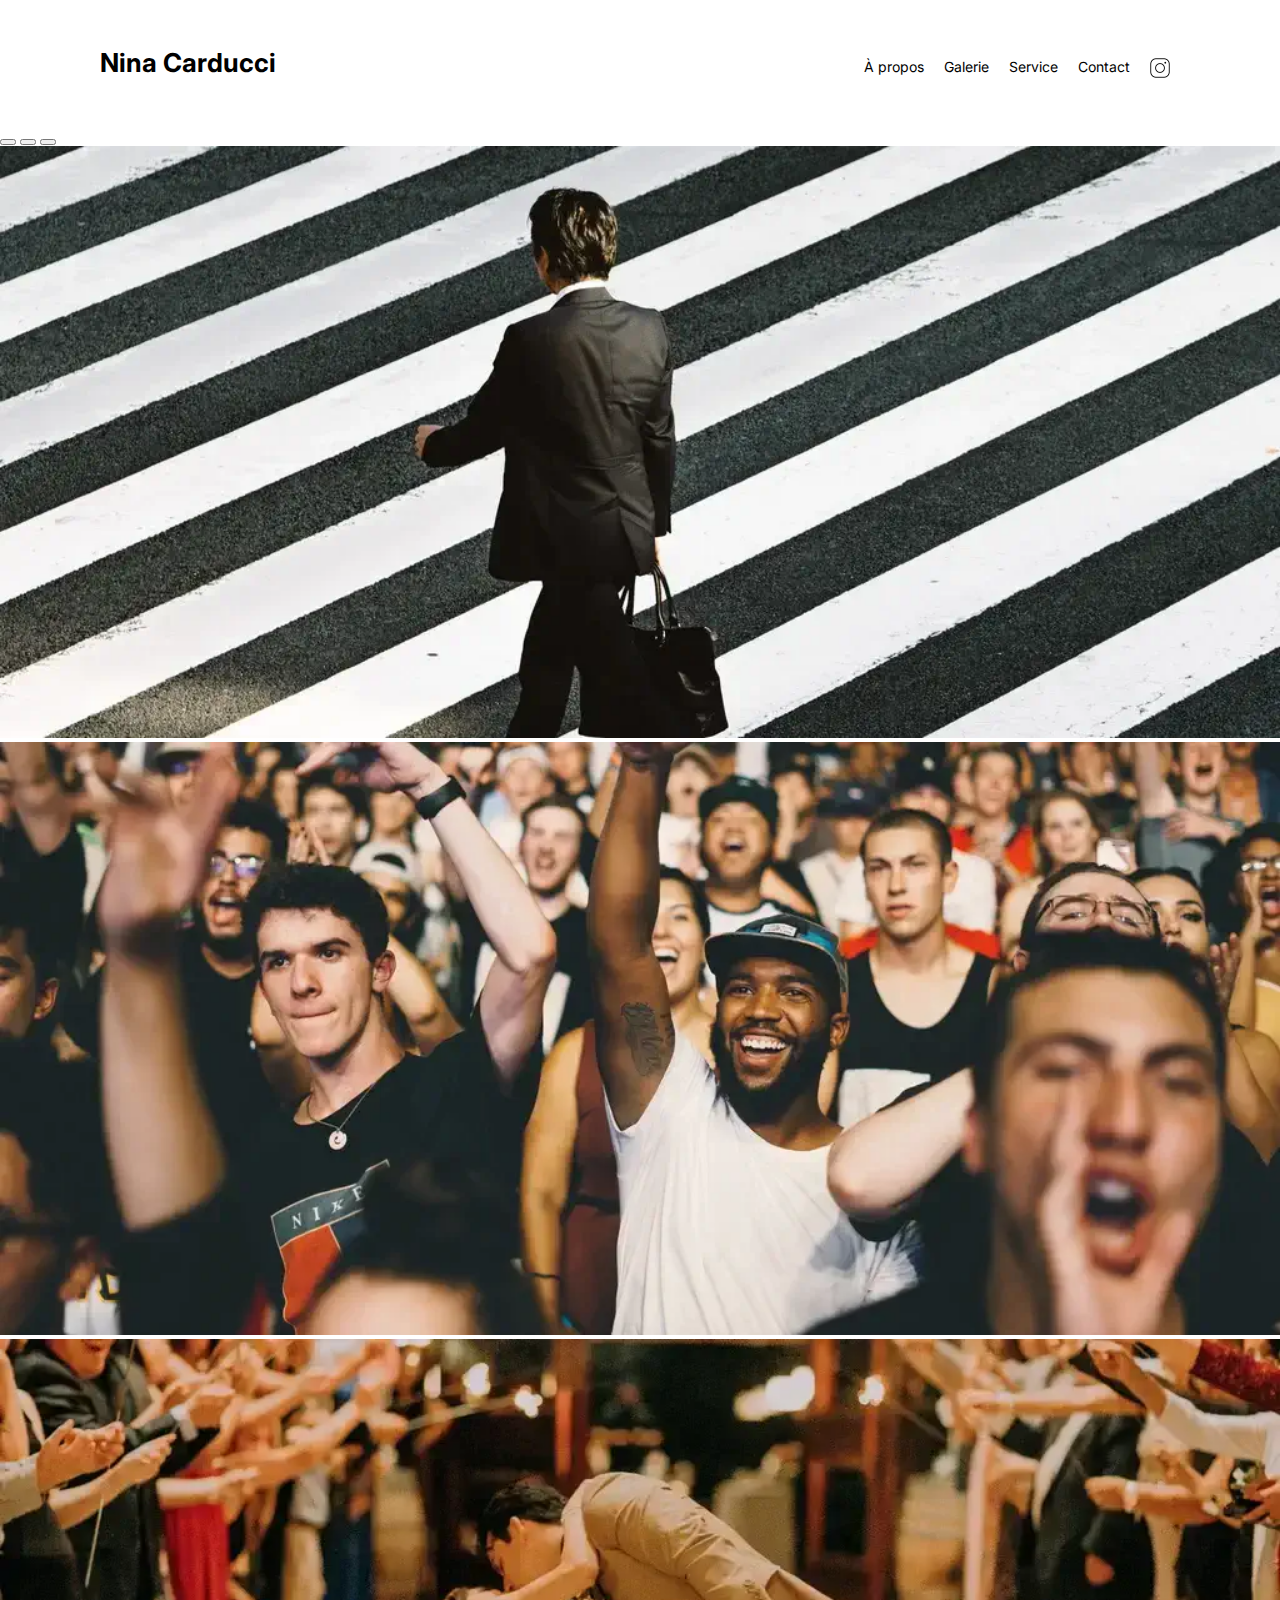
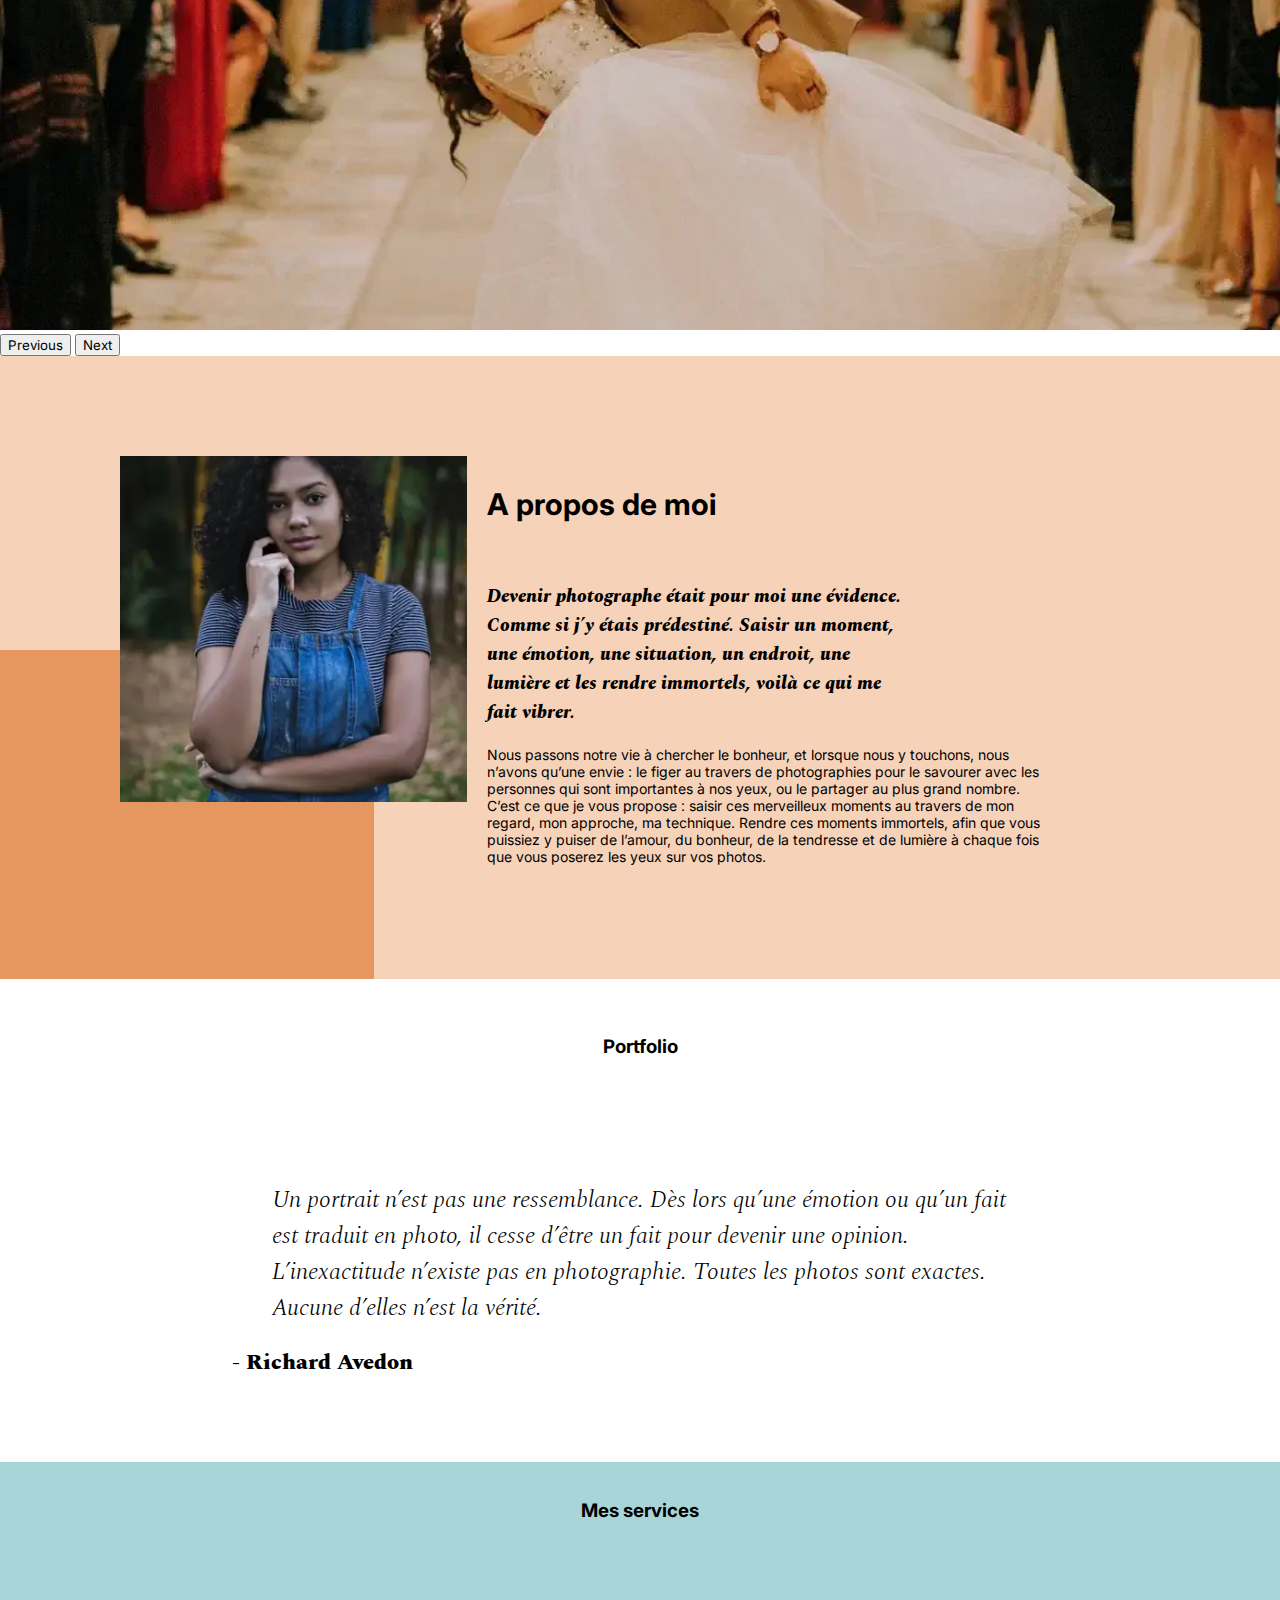
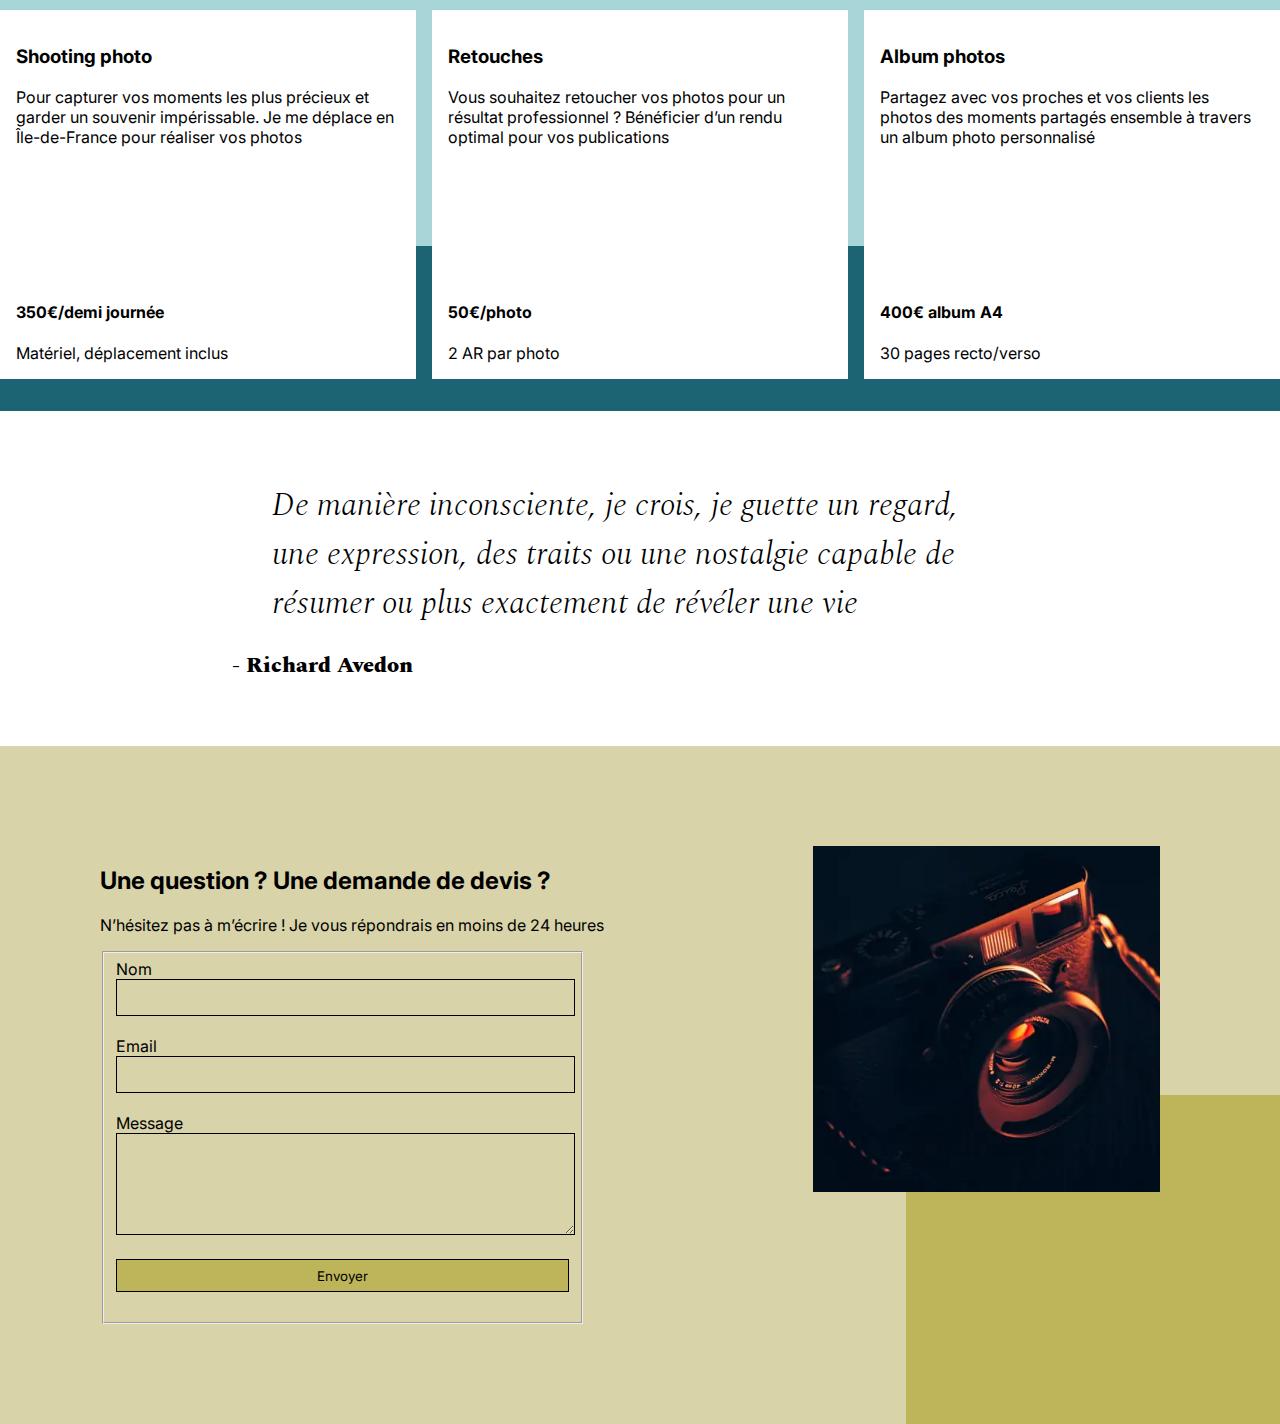
<file: index.html>
<!DOCTYPE html>
<html lang="fr"> <!--Add-->
<head>
 
	<meta charset="UTF-8">	
	<meta name="viewport" content="width=device-width, initial-scale=1.0">	
	
	<!--meta description unique et de haute qualité rend votre page plus pertinente et peut augmenter le trafic de recherche-->
	<!-- SEO optimisation-->
    <meta name="robots" content="index">
    <title>Portfolio de Nina Carducci - Photographe professionnel à Bordeaux</title><!--Add-->
    <meta name="description" content="
	portfolio de Nina Carducci d'une photographe professionnel à Bordeaux,
	expert dans la captation d'événements.
	Services comprenant la retouche de photos,
	création Album photos et Shooting photo.
	Je me déplace en Île-de-France pour réaliser vos photos.
	">
		
	<!-- Open Graph Facebook -->
	<meta property="og:site_name"        content="Portfolio de Nina Carducci">
	<meta property="og:type"             content="website">
	<meta property="og:url"              content="https://locbernard35.github.io/NinaCarducci/index.html">
	<meta property="og:title"            content="Portfolio de Nina Carducci - Photographe professionnel à Bordeaux">
	<meta property="og:description"      content="
    portfolio de Nina Carducci d'une photographe professionnel à Bordeaux,
	expert dans la captation d'événements.
	Services comprenant la retouche de photos,
	création Album photos et Shooting photo.
	Je me déplace en Île-de-France pour réaliser vos photos
	">
	<meta property="og:image:secure_url" content="https://locbernard35.github.io/NinaCarducci/index.html">
    	
    <!-- Twitter Cards -->
	<meta name="twitter:card"        content="summary_large_image" >
	<meta name="twitter:site"        content="@monCompteTwitter" >
	<meta name="twitter:title"       content="Portfolio de Nina Carducci - Photographe professionnel à Bordeaux" >
	<meta name="twitter:description" content="
	portfolio de Nina Carducci d'une photographe professionnel à Bordeaux,
	expert dans la captation d'événements.
	Services comprenant la retouche de photos,
	création Album photos et Shooting photo.
	Je me déplace en Île-de-France pour réaliser vos photos.
	" >
	<meta name="twitter:image"       content="https://locbernard35.github.io/NinaCarducci/assets/images/Nina_Carducci.webp" >
	<meta name="twitter:url"         content="https://locbernard35.github.io/NinaCarducci/index.html">
		
	<!-- Google Fonts -->
    <link rel="preload"    href="https://fonts.googleapis.com/css2?family=Inter&family=Spectral:ital,wght@0,400;1,300;1,400;1,800&display=swap" as="style">
    <link rel="stylesheet" href="https://fonts.googleapis.com/css2?family=Inter&family=Spectral:ital,wght@0,400;1,300;1,400;1,800&display=swap">
    <link rel="preconnect" href="https://fonts.googleapis.com">
    <link rel="preconnect" href="https://fonts.gstatic.com" crossorigin>
		
	<!-- CDN Bootstrap CSS    -->
    <link    rel="stylesheet" href="https://cdn.jsdelivr.net/npm/bootstrap@5.3.2/dist/css/bootstrap.min.css"  integrity="sha384-T3c6CoIi6uLrA9TneNEoa7RxnatzjcDSCmG1MXxSR1GAsXEV/Dwwykc2MPK8M2HN" crossorigin="anonymous">   
    <script  defer src="https://cdn.jsdelivr.net/npm/bootstrap@5.3.2/dist/js/bootstrap.bundle.min.js" integrity="sha384-C6RzsynM9kWDrMNeT87bh95OGNyZPhcTNXj1NW7RuBCsyN/o0jlpcV8Qyq46cDfL" crossorigin="anonymous"></script>
 
	
    <!--  Js non bloque page -->
	<script  defer src="https://code.jquery.com/jquery-3.4.1.min.js" integrity="sha256-CSXorXvZcTkaix6Yvo6HppcZGetbYMGWSFlBw8HfCJo=" crossorigin="anonymous"></script>
	<script  defer src="./assets/Compress_maugallery.js"></script>
	<script  defer src="./assets/Compress_scripts.js"></script>
	
	
	<!--  CSS (optimisation) -->
	<!--<link   rel="stylesheet" href="./assets/style.css">-->	
	<link   rel="stylesheet" href="./assets/Compress_style.css">


<!-- Balisage JSON-LD généré par l'outil d'aide au balisage de données structurées de Google -->	
<script type="application/ld+json">

{
  "@context": "http://schema.org",
  "@type": "LocalBusiness",
  "name": "Nina Carducci",
  "telephone": "05 56 67 78 89",
  "image": "./assets/images/Nina_Carducci.webp",
  "priceRange": "50€ à 400€",
  "address": {
    "@type": "PostalAddress",
    "streetAddress": "68 avenue Alsace-Lorraine",
    "addressLocality": "Bordeaux",
    "addressRegion": "Nouvelle-Aquitaine",
    "addressCountry": "France",
    "postalCode": "33200"
  },
  "openingHoursSpecification": {
			"@type": "OpeningHoursSpecification",
			"dayOfWeek": [
				"lundi",
				"mardi",
				"mercredi",
				"jeudi",
				"vendredi"
			],
			"opens": "10:00",
			"closes":"19:00"
		}   
  
}
</script>
	
<!--Document checking completed. No errors or warnings to show 02.03.2024-->
</head>
<body>

	<header>
		<div class="top-header">
			<h1 class="name">Nina Carducci</h1>	
			<nav class="nav">   
				<ul>
					<li><a href="#about">À propos</a></li>
					<li><a href="#gallery">Galerie</a></li>
					<li><a href="#services">Service</a></li>
					<li><a href="#contact">Contact</a></li>
					<li><a class="social-link" href="https://www.instagram.com/ninacarducci.photo/?hl=fr" target="_blank"><img src="assets/images/instagram.webp" alt="Logo lien vers Instagram"></a></li>
				</ul>
			</nav>	
		</div>
	</header>
	
	<main>
    <!--Slider-->
	<div id="header" class="">
		<div id="carouselExampleIndicators" class="carousel slide" data-bs-ride="carousel">
		
			<div class="carousel-indicators">
				<button type="button" data-bs-target="#carouselExampleIndicators" data-bs-slide-to="0" class="active" aria-current="true" aria-label="Slide 1"></button>
				<button type="button" data-bs-target="#carouselExampleIndicators" data-bs-slide-to="1" aria-label="Slide 2"></button>
				<button type="button" data-bs-target="#carouselExampleIndicators" data-bs-slide-to="2" aria-label="Slide 3"></button>
			</div>			
			<div class="carousel-inner">
				<div class="carousel-item active">							
					<picture>
					    <source media="(min-width:1920px)" srcset="./assets/images/slider/1_1920.webp">
					    <source media="(min-width:1440px)" srcset="./assets/images/slider/1_1440.webp">
					    <source media="(min-width:1024px)" srcset="./assets/images/slider/1_1024.webp">
					    <source media="(min-width:768px)"  srcset="./assets/images/slider/1_768.webp">
                        <source media="(min-width:376px)"  srcset="./assets/images/slider/1_375.webp">
                        <source media="(max-width:375px)"  srcset="./assets/images/slider/1_375.webp"><!--Mobil (Active)-->							
                        <img src="./assets/images/slider/1_375.webp" alt="Photographie d'une personne traversant sur un passage pour piétons" style="width:100% ; object-fit:cover ;" class="d-block w-100">
                   </picture> 							
				</div>
				<div class="carousel-item">
						<picture>
					    <source media="(min-width:1920px)" srcset="./assets/images/slider/2_1920.webp">
					    <source media="(min-width:1440px)" srcset="./assets/images/slider/2_1440.webp">
					    <source media="(min-width:1024px)" srcset="./assets/images/slider/2_1024.webp">
					    <source media="(min-width:768px)"  srcset="./assets/images/slider/2_768.webp">
                        <source media="(min-width:376px)"  srcset="./assets/images/slider/2_375.webp">
                        <source media="(max-width:375px)"  srcset="./assets/images/slider/2_375.webp">						
                        <img src="./assets/images/slider/2_375.webp" alt="Photographie de jeunes pendant une représentation musicale" style="width:100% ; object-fit:cover ;" class="d-block w-100">
                   </picture> 
					
				</div>
				<div class="carousel-item">
					<picture>
						<source media="(min-width:1920px)" srcset="./assets/images/slider/3_1920.webp">
					    <source media="(min-width:1440px)" srcset="./assets/images/slider/3_1440.webp">
					    <source media="(min-width:1024px)" srcset="./assets/images/slider/3_1024.webp">
					    <source media="(min-width:768px)"  srcset="./assets/images/slider/3_768.webp">
                        <source media="(min-width:376px)"  srcset="./assets/images/slider/3_375.webp">
                        <source media="(max-width:375px)"  srcset="./assets/images/slider/3_375.webp">						
                        <img src="./assets/images/slider/3_375.webp" alt="Photographie de couple en train de danser lors de leur mariage" style="width:100% ; object-fit:cover ;" class="d-block w-100">
                   </picture> 
					
				</div>
			</div>			
			<button class="carousel-control-prev" type="button" data-bs-target="#carouselExampleIndicators" data-bs-slide="prev">
				<span class="carousel-control-prev-icon" aria-hidden="true"></span>
				<span class="visually-hidden">Previous</span>
			</button>
			<button class="carousel-control-next" type="button" data-bs-target="#carouselExampleIndicators" data-bs-slide="next">
				<span class="carousel-control-next-icon" aria-hidden="true"></span>
				<span class="visually-hidden">Next</span>
			</button>
		</div>
	</div>

	<!--Profils-->	
	<div id="about">
		<div class="picture left">					
		<picture>			
			<source media="(min-width:1024px)" srcset="./assets/images/Nina_Carducci_375.webp">				
			<source media="(min-width:700px)"  srcset="./assets/images/Nina_Carducci_375.webp">
			<source media="(min-width:651px)"  srcset="./assets/images/Nina_Carducci_200.webp">				
            <source media="(min-width:376px)"  srcset="./assets/images/Nina_Carducci_200.webp">
            <source media="(max-width:375px)"  srcset="./assets/images/Nina_Carducci_200.webp">						
            <img   src="./assets/images/Nina_Carducci_200.webp" alt="Portrait de Nina Carducci" class="d-block w-100">
        </picture> 
		
		</div>
	<div id="about-me">
		<h2 class="about-me__title">A propos de moi</h2>
		<h3 class="about-me__introduction">Devenir photographe était pour moi une évidence. Comme si j’y étais prédestiné. Saisir un moment, une émotion, une situation, un endroit, une lumière et les rendre immortels, voilà ce qui me fait vibrer.</h3>
		<p>Nous passons notre vie à chercher le bonheur, et lorsque nous y touchons, nous n’avons qu’une envie : le figer au travers de photographies pour le savourer avec les personnes qui sont importantes à nos yeux, ou le partager au plus grand nombre.
			C’est ce que je vous propose : saisir ces merveilleux moments au travers de mon regard, mon approche, ma technique. Rendre ces moments immortels, afin que vous puissiez y puiser de l’amour, du bonheur, de la tendresse et de lumière à chaque fois que vous poserez les yeux sur vos photos.</p>
	</div>
	</div>


	<!--Portfolio-->
	<div id="gallery">
		<h3 class="title">Portfolio</h3>
		<div class="container py-3">
		<div class="gallery" style="display: none"><!--575px-->
			<img data-gallery-tag="Concert"         class="gallery-item" src="./assets/images/gallery/concerts/Concert_Aaron_Paul.webp"             alt="Photographie de concert en temps réel"><!--Add ,delet => (/)=>alls -->
			<img data-gallery-tag="Entreprises"     class="gallery-item" src="./assets/images/gallery/entreprise/Ali_Morshedlou.webp"               alt="Portrait de Ali Morshedlou" >
			<img data-gallery-tag="Entreprises"     class="gallery-item" src="./assets/images/gallery/entreprise/Jason_Goodman.webp"                alt="Photographie deux personnes qui sourit">
			<img data-gallery-tag="Mariages"        class="gallery-item" src="./assets/images/gallery/mariage/Mariage_Hannah_Busing.webp"           alt="Photographie les mains pendant le mariage">
			<img data-gallery-tag="Portrait"        class="gallery-item" src="./assets/images/gallery/portraits/Portrait_Ade_Tunji.webp"            alt="Portrait de Ade Tunji">
			<img data-gallery-tag="Mariages"        class="gallery-item" src="./assets/images/gallery/mariage/Mariage_jakob_owens.webp"             alt="Photographie des mariés" >
			<img data-gallery-tag="Portrait"        class="gallery-item" src="./assets/images/gallery/portraits/Portrait_Nino_Van_Prattenburg.webp" alt="Portrait de Nino Van Prattenburg">
			<img data-gallery-tag="Concert"         class="gallery-item" src="./assets/images/gallery/concerts/Concert_Austin_Neill.webp"           alt="Photographie du spectacle avec le chanteur">
			<img data-gallery-tag="Entreprises"     class="gallery-item" src="./assets/images/gallery/entreprise/Mateus_Campos.webp"                alt="Photographie une personne qui sourit">
		</div>
		</div>	
		<div class="quote">
			<figure>
				<blockquote>
					<h2 class="quote__text">Un portrait n’est pas une ressemblance. Dès lors qu’une émotion ou qu’un fait est traduit en photo, il cesse d’être un fait pour devenir une opinion. L’inexactitude n’existe pas en photographie. Toutes les photos sont exactes. Aucune d’elles n’est la vérité.</h2>
				</blockquote>
			<figcaption class="quote__author">- Richard Avedon</figcaption>
			</figure>
		</div>	
	</div>


	<div id="services">
		<h3 class="title">Mes services</h3>
		<div class="container">
			<div class="service">
				<div class="service__description">
					<h3>Shooting photo</h3>
					<p>Pour capturer vos moments les plus précieux et garder un souvenir impérissable. Je me déplace en Île-de-France pour réaliser vos photos</p>
				</div>
				<div class="service__price">
					<h4>350€/demi journée</h4>
					<span>Matériel, déplacement inclus</span>
				</div>
			</div>
			<div class="service">
				<div class="service__description">
					<h3>Retouches</h3>
					<p>Vous souhaitez retoucher vos photos pour un résultat professionnel ? Bénéficier d’un rendu optimal pour vos publications</p>
				</div>
				<div class="service__price">
					<h4>50€/photo</h4>
					<span>2 AR par photo</span>
				</div>
			</div>
			<div class="service">
				<div class="service__description">
					<h3>Album photos</h3>
					<p>Partagez avec vos proches et vos clients les photos des moments partagés ensemble à travers un album photo personnalisé</p>
				</div>
				<div class="service__price">
					<h4>400€ album A4</h4>
					<span>30 pages recto/verso</span>
				</div>
			</div>
		</div>
	</div>
	<div class="quote">
		<figure>
			<blockquote>
				<h1 class="quote__text">De manière inconsciente, je crois, je guette un regard, une expression, des traits ou une nostalgie capable de résumer ou plus exactement de révéler une vie</h1>
			</blockquote>
		<figcaption class="quote__author">- Richard Avedon</figcaption>
		</figure>
	</div>
	</main>
	<footer>
		<div id="contact">
			<div class="container">
				<div class="form-container">
					<h2>Une question ? Une demande de devis ?</h2>
					<p> N’hésitez pas à m’écrire ! Je vous répondrais en moins de 24 heures</p>
					<form action="http://localhost/" method="post">			
						<fieldset>				
							<!--<legend></legend>-->			   
							<label for="nom">Nom</label><!--add (for) lie id pour accessibilité nas-->
							<input type="text" name="nom" id="nom">
				
							<label for="email">Email</label><!--add (for)-->
							<input type="email" name="email" id="email">
				
							<label for="message">Message</label><!--add (for)-->
							<textarea name="message" id="message" cols="30" rows="10"></textarea>
				
							<input type="submit" value="Envoyer">				
						</fieldset>			
					</form>
				</div>
				<div class="picture right">
					<img src="./assets/images/camera.webp" alt="Photographie appareil  photo">
				</div>
			</div>
		</div>
	</footer>

</body>
</html>
</file>
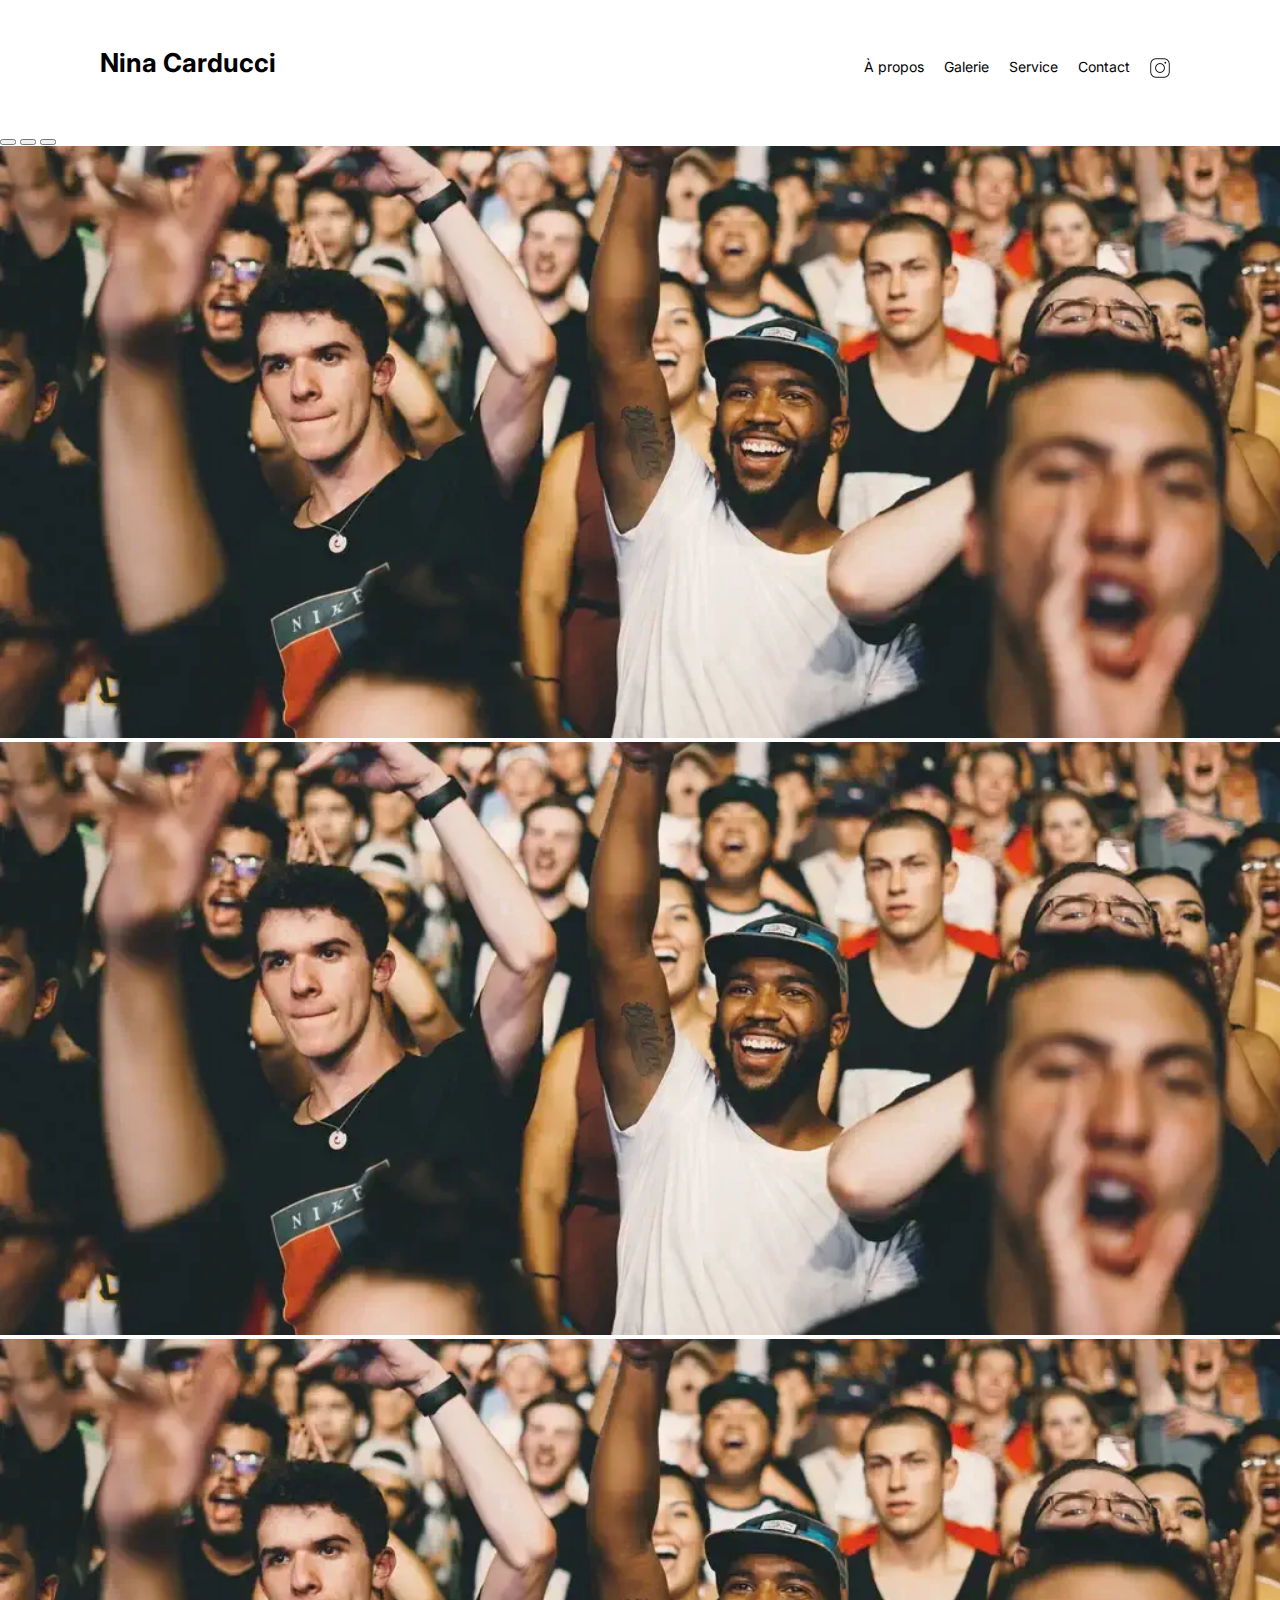
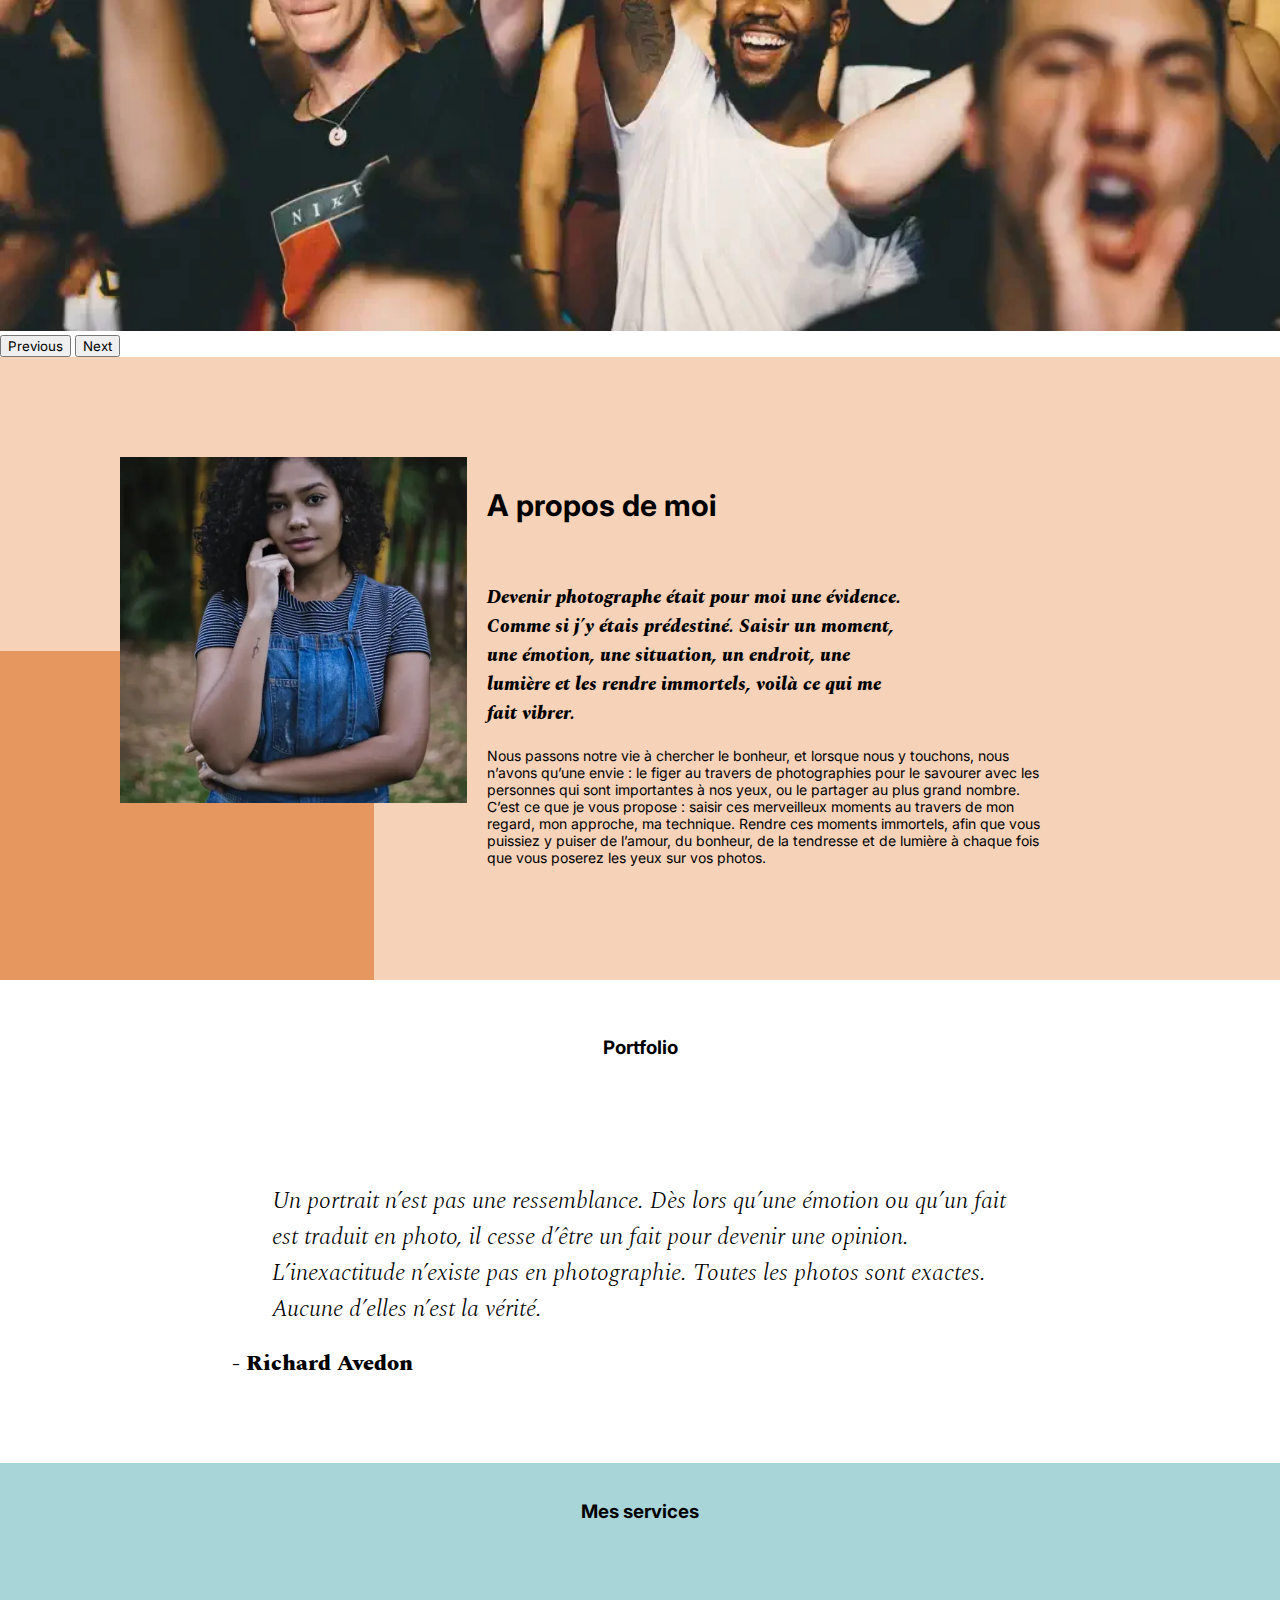
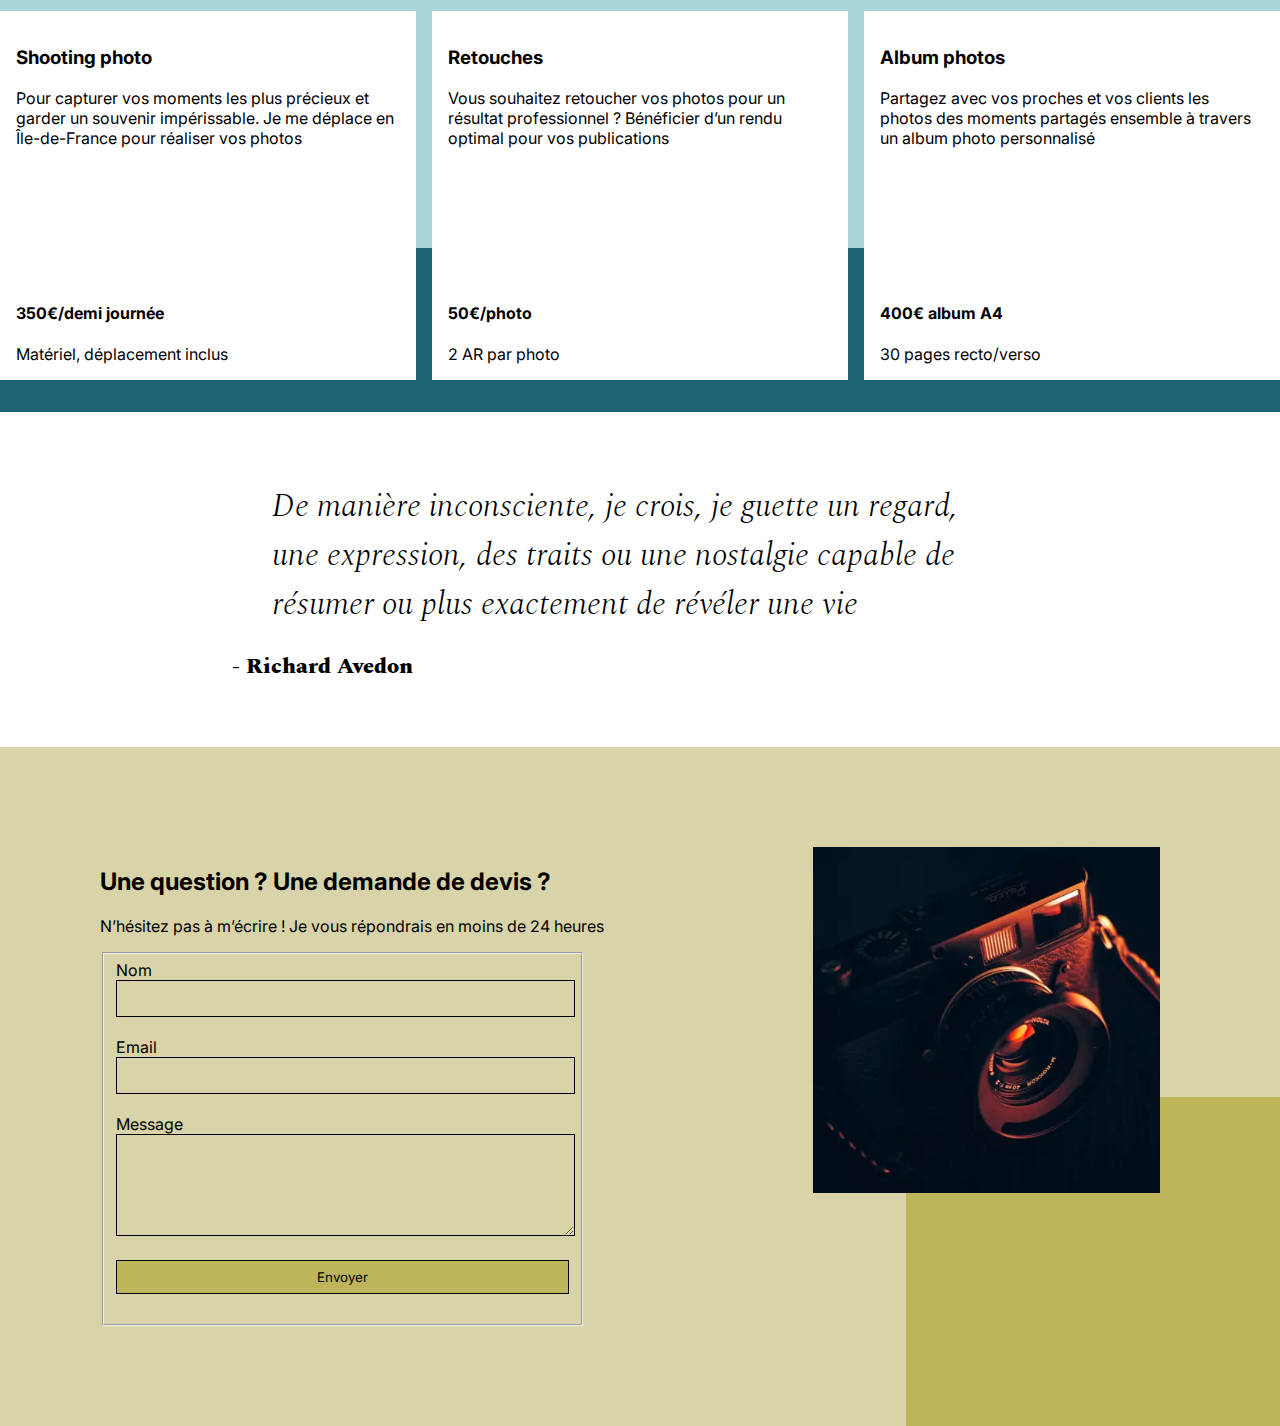
<file: nina.html>
<!DOCTYPE html>
<html lang="fr"> <!--Add-->
<head>
   
	<meta charset="UTF-8">	
	<meta name="viewport" content="width=device-width, initial-scale=1.0">	
	
	<!--meta description unique et de haute qualité rend votre page plus pertinente et peut augmenter le trafic de recherche-->
	<!-- SEO optimisation  => 100% )-->
    <meta name="robots" content="index">
    <title>Portfolio de Nina Carducci - Photographe professionnel à Bordeaux</title><!--Add-->
    <meta name="description" content="portfolio d'une photographe professionnel à Bordeaux, spécialisé dans la captation d'événements. Services incluant retouche photo, création d'albums personnalisés et séances de shooting photo artistiques. Possibilité de déplacement en Île-de-France.">
		
	<!-- Open Graph Facebook -->
	<meta property="og:site_name"        content="Portfolio de Nina Carducci">
	<meta property="og:type"             content="website">
	<meta property="og:url"              content="https://www.francelb.fr/projet9/nina.html">
	<meta property="og:title"            content="Portfolio de Nina Carducci - Photographe professionnel - Bordeaux">
	<meta property="og:description"      content="Explorez le portfolio d'un photographe professionnel à Bordeaux, spécialisé dans la captation d'événements. Services incluant retouche photo, création d'albums personnalisés et séances de shooting photo artistiques. Possibilité de déplacement en Île-de-France.">
	<meta property="og:image:secure_url" content="https://www.francelb.fr/projet9/assets/images/Nina_Carducci.webp">
    	
    <!-- Twitter Cards -->
	<meta name="twitter:card"        content="summary_large_image" >
	<meta name="twitter:site"        content="@monCompteTwitter" >
	<meta name="twitter:title"       content="Portfolio de Nina Carducci - Photographe professionnel - Bordeaux" >
	<meta name="twitter:description" content="Explorez le portfolio d'un photographe professionnel à Bordeaux," >
	<meta name="twitter:image"       content="https://www.francelb.fr/projet9/assets/images/Nina_Carducci.webp" >
	<meta name="twitter:url"         content="https://www.francelb.fr/projet9/nina.html">
		
	<!-- Google Fonts -->
    <link rel="preload"    href="https://fonts.googleapis.com/css2?family=Inter&family=Spectral:ital,wght@0,400;1,300;1,400;1,800&display=swap" as="style">
    <link rel="stylesheet" href="https://fonts.googleapis.com/css2?family=Inter&family=Spectral:ital,wght@0,400;1,300;1,400;1,800&display=swap">
    <link rel="preconnect" href="https://fonts.googleapis.com">
    <link rel="preconnect" href="https://fonts.gstatic.com" crossorigin>
		
	<!-- CDN Bootstrap CSS  -->
    <link    href="https://cdn.jsdelivr.net/npm/bootstrap@5.3.2/dist/css/bootstrap.min.css" rel="stylesheet" integrity="sha384-T3c6CoIi6uLrA9TneNEoa7RxnatzjcDSCmG1MXxSR1GAsXEV/Dwwykc2MPK8M2HN" crossorigin="anonymous">    <!-- CDN Bootstrap JS -->
    <script  defer src="https://cdn.jsdelivr.net/npm/bootstrap@5.3.2/dist/js/bootstrap.bundle.min.js" integrity="sha384-C6RzsynM9kWDrMNeT87bh95OGNyZPhcTNXj1NW7RuBCsyN/o0jlpcV8Qyq46cDfL" crossorigin="anonymous"></script>

    <!--  Js non bloque page -->
	<script  defer src="https://code.jquery.com/jquery-3.4.1.min.js" integrity="sha256-CSXorXvZcTkaix6Yvo6HppcZGetbYMGWSFlBw8HfCJo=" crossorigin="anonymous"></script>
	<script  defer src="./assets/Compress_maugallery.js"></script>
	<script  defer src="./assets/Compress_scripts.js"></script>
	
	
	<!--  CSS (optimisation nas =>ok 26.02.2024) -->
	<link   rel="stylesheet" href="./assets/style.css">
	
	<!--ADD In css class picture img  => object-fit:cover Nas-->
	<!--<link   rel="stylesheet" href="./assets/Compress_style.css">-->


<!-- Balisage JSON-LD généré par l'outil d'aide au balisage de données structurées de Google -->	
<script type="application/ld+json">
{
  "@context": "http://schema.org",
  "@type": "LocalBusiness",
  "name": "Nina Carducci",
  "telephone": "05 56 67 78 89",
  "image": "./assets/images/Nina_Carducci.webp",
  "priceRange": "50€ à 400€",
  "address": {
    "@type": "PostalAddress",
    "streetAddress": "68 avenue Alsace-Lorraine",
    "addressLocality": "Bordeaux",
    "addressRegion": "Nouvelle-Aquitaine",
    "addressCountry": "France",
    "postalCode": "33200"
  },
  "openingHoursSpecification": {
			"@type": "OpeningHoursSpecification",
			"dayOfWeek": [
				"lundi",
				"mardi",
				"mercredi",
				"jeudi",
				"vendredi"
			],
			"opens": "10:00",
			"closes":"19:00"
		}   
  
}
</script>
	
	
</head>
<body>
	<header>
		<div class="top-header">
			<h1 class="name">Nina Carducci</h1>	
			<nav class="nav">   
				<ul>
					<li><a href="#about">À propos</a></li>
					<li><a href="#gallery">Galerie</a></li>
					<li><a href="#services">Service</a></li>
					<li><a href="#contact">Contact</a></li>
					<li><a class="social-link" href="https://www.instagram.com/ninacarducci.photo/?hl=fr" target="_blank"><img src="assets/images/instagram.webp" alt="profils"></a></li>
				</ul>
			</nav>	
		</div>
	</header>
	<main>
    <!--Slider-->
	<div id="header" class="">
		<div id="carouselExampleIndicators" class="carousel slide" data-bs-ride="carousel">
		
			<div class="carousel-indicators">
				<button type="button" data-bs-target="#carouselExampleIndicators" data-bs-slide-to="0" class="active" aria-current="true" aria-label="Slide 1"></button>
				<button type="button" data-bs-target="#carouselExampleIndicators" data-bs-slide-to="1" aria-label="Slide 2"></button>
				<button type="button" data-bs-target="#carouselExampleIndicators" data-bs-slide-to="2" aria-label="Slide 3"></button>
			</div>			
			<div class="carousel-inner">
				<div class="carousel-item active">							
					<picture>
					    <source media="(min-width:1920px)" srcset="./assets/images/slider/1920.webp">
					    <source media="(min-width:1440px)" srcset="./assets/images/slider/1440.webp">
					    <source media="(min-width:1024px)" srcset="./assets/images/slider/1024.webp">
					    <source media="(min-width:768px)"  srcset="./assets/images/slider/768.webp">
                        <source media="(min-width:376px)"  srcset="./assets/images/slider/375.webp">
                        <source media="(max-width:375px)"  srcset="./assets/images/slider/375.webp"><!--Mobil (Active)-->							
                        <img src="./assets/images/slider/defaut" alt="Flowers" style="width:100%;object-fit: cover; " class="d-block w-100">
                   </picture> 							
				</div>
				<div class="carousel-item">
						<picture>
					    <source media="(min-width:1920px)" srcset="./assets/images/slider/1920.webp">
					    <source media="(min-width:1440px)" srcset="./assets/images/slider/1440.webp">
					    <source media="(min-width:1024px)" srcset="./assets/images/slider/1024.webp">
					    <source media="(min-width:768px)"  srcset="./assets/images/slider/768.webp">
                        <source media="(min-width:376px)"  srcset="./assets/images/slider/375.webp">
                        <source media="(max-width:375px)"  srcset="./assets/images/slider/375.webp">						
                        <img src="./assets/images/slider/defaut" alt="Flowers" style="width:100%;object-fit: cover; " class="d-block w-100">
                   </picture> 
					
				</div>
				<div class="carousel-item">
					<picture>
						<source media="(min-width:1920px)" srcset="./assets/images/slider/1920.webp">
					    <source media="(min-width:1440px)" srcset="./assets/images/slider/1440.webp">
					    <source media="(min-width:1024px)" srcset="./assets/images/slider/1024.webp">
					    <source media="(min-width:768px)"  srcset="./assets/images/slider/768.webp">
                        <source media="(min-width:376px)"  srcset="./assets/images/slider/375.webp">
                        <source media="(max-width:375px)"  srcset="./assets/images/slider/375.webp">						
                        <img src="./assets/images/slider/defaut" alt="Flowers" style="width:100%;object-fit: cover; " class="d-block w-100">
                   </picture> 
					
				</div>
			</div>			
			<button class="carousel-control-prev" type="button" data-bs-target="#carouselExampleIndicators" data-bs-slide="prev">
				<span class="carousel-control-prev-icon" aria-hidden="true"></span>
				<span class="visually-hidden">Previous</span>
			</button>
			<button class="carousel-control-next" type="button" data-bs-target="#carouselExampleIndicators" data-bs-slide="next">
				<span class="carousel-control-next-icon" aria-hidden="true"></span>
				<span class="visually-hidden">Next</span>
			</button>
		</div>
	</div>

	<!--Profils-->	
	<div id="about">
		<div class="picture left">
			<img src="./assets/images/Nina_Carducci.webp" alt="info"><!--Add-->
		</div>
	<div id="about-me">
		<h2 class="about-me__title">A propos de moi</h2>
		<h3 class="about-me__introduction">Devenir photographe était pour moi une évidence. Comme si j’y étais prédestiné. Saisir un moment, une émotion, une situation, un endroit, une lumière et les rendre immortels, voilà ce qui me fait vibrer.</h3>
		<p>Nous passons notre vie à chercher le bonheur, et lorsque nous y touchons, nous n’avons qu’une envie : le figer au travers de photographies pour le savourer avec les personnes qui sont importantes à nos yeux, ou le partager au plus grand nombre.
			C’est ce que je vous propose : saisir ces merveilleux moments au travers de mon regard, mon approche, ma technique. Rendre ces moments immortels, afin que vous puissiez y puiser de l’amour, du bonheur, de la tendresse et de lumière à chaque fois que vous poserez les yeux sur vos photos.</p>
	</div>
	</div>


	<!--Portfolio-->
	<div id="gallery">
		<h3 class="title">Portfolio</h3>
		<div class="container py-3">
		<div class="gallery" style="display: none"><!--575px-->
			<img data-gallery-tag="Concert"         class="gallery-item" src="./assets/images/gallery/concerts/Concert_Aaron_Paul.webp"             alt="info"><!--Add ,delet => (/)=>alls -->
			<img data-gallery-tag="Entreprises"     class="gallery-item" src="./assets/images/gallery/entreprise/Ali_Morshedlou.webp"               alt="info"><!--Add-->
			<img data-gallery-tag="Entreprises"     class="gallery-item" src="./assets/images/gallery/entreprise/Jason_Goodman.webp"                alt="info"><!--Add-->
			<img data-gallery-tag="Mariages"        class="gallery-item" src="./assets/images/gallery/mariage/Mariage_Hannah_Busing.webp"           alt="info"><!--Add-->
			<img data-gallery-tag="Portrait"        class="gallery-item" src="./assets/images/gallery/portraits/Portrait_Ade_Tunji.webp"            alt="info"><!--Add-->
			<img data-gallery-tag="Mariages"        class="gallery-item" src="./assets/images/gallery/mariage/Mariage_jakob_owens.webp"             alt="info"><!--Add-->
			<img data-gallery-tag="Portrait"        class="gallery-item" src="./assets/images/gallery/portraits/Portrait_Nino_Van_Prattenburg.webp" alt="info"><!--Add-->
			<img data-gallery-tag="Concert"         class="gallery-item" src="./assets/images/gallery/concerts/Concert_Austin_Neill.webp"           alt="info"><!--Add-->
			<img data-gallery-tag="Entreprises"     class="gallery-item" src="./assets/images/gallery/entreprise/Mateus_Campos.webp"                alt="info"><!--Add-->
		</div>
		</div>	
		<div class="quote">
			<figure>
				<blockquote>
					<h2 class="quote__text">Un portrait n’est pas une ressemblance. Dès lors qu’une émotion ou qu’un fait est traduit en photo, il cesse d’être un fait pour devenir une opinion. L’inexactitude n’existe pas en photographie. Toutes les photos sont exactes. Aucune d’elles n’est la vérité.</h2>
				</blockquote>
			<figcaption class="quote__author">- Richard Avedon</figcaption>
			</figure>
		</div>	
	</div>


	<div id="services">
		<h3 class="title">Mes services</h3>
		<div class="container">
			<div class="service">
				<div class="service__description">
					<h3>Shooting photo</h3>
					<p>Pour capturer vos moments les plus précieux et garder un souvenir impérissable. Je me déplace en Île-de-France pour réaliser vos photos</p>
				</div>
				<div class="service__price">
					<h4>350€/demi journée</h4>
					<span>Matériel, déplacement inclus</span>
				</div>
			</div>
			<div class="service">
				<div class="service__description">
					<h3>Retouches</h3>
					<p>Vous souhaitez retoucher vos photos pour un résultat professionnel ? Bénéficier d’un rendu optimal pour vos publications</p>
				</div>
				<div class="service__price">
					<h4>50€/photo</h4>
					<span>2 AR par photo</span>
				</div>
			</div>
			<div class="service">
				<div class="service__description">
					<h3>Album photos</h3>
					<p>Partagez avec vos proches et vos clients les photos des moments partagés ensemble à travers un album photo personnalisé</p>
				</div>
				<div class="service__price">
					<h4>400€ album A4</h4>
					<span>30 pages recto/verso</span>
				</div>
			</div>
		</div>
	</div>
	<div class="quote">
		<figure>
			<blockquote>
				<h1 class="quote__text">De manière inconsciente, je crois, je guette un regard, une expression, des traits ou une nostalgie capable de résumer ou plus exactement de révéler une vie</h1>
			</blockquote>
		<figcaption class="quote__author">- Richard Avedon</figcaption>
		</figure>
	</div>
	</main>
	<footer>
		<div id="contact">
			<div class="container">
				<div class="form-container">
					<h2>Une question ? Une demande de devis ?</h2>
					<p> N’hésitez pas à m’écrire ! Je vous répondrais en moins de 24 heures</p>
					<form action="http://localhost/" method="post">			
						<fieldset>				
							<!--<legend></legend>-->			   
							<label for="nom">Nom</label><!--add (for) lie id pour accessibilité nas-->
							<input type="text" name="nom" id="nom">
				
							<label for="email">Email</label><!--add (for)-->
							<input type="email" name="email" id="email">
				
							<label for="message">Message</label><!--add (for)-->
							<textarea name="message" id="message" cols="30" rows="10"></textarea>
				
							<input type="submit" value="Envoyer">				
						</fieldset>			
					</form>
				</div>
				<div class="picture right">
					<img src="./assets/images/camera.webp" alt="info"><!--448px l-->
				</div>
			</div>
		</div>
	</footer>

</body>
</html>
</file>
<file: assets/style.css>
body {
	max-width: 1920px;
	margin: auto;
}
* {
	font-family: 'Inter';
	font-style: normal;
}
.top-header {
	background-color: white;
	position: sticky;
	top:0;
	z-index: 1000;
	display: flex;
	justify-content: space-between;
	padding-inline: 100px;
	padding-block: 30px;
	align-items: center;
}

.top-header .name {
	font-size: 26px;
}

.nav ul {
	display: flex;
	list-style-type: none;
	font-size: 14px;
	margin-bottom: 0;
}

.nav li {
	padding-inline: 10px;
}

.nav a {
	text-decoration: none;
	color: #000
}

.social-link img {
	width: 20px;
}

#about {
	display: flex;
	background-color: #F6D2B8;
	padding-inline: 100px;
	padding-block: 100px;
	position: relative;
}

.picture.left::before {
	content: ' ';
	background-color: #E5975F;
	width: 374px;
	height: 329px;
	position: absolute;
	bottom: 0;
	left: 0;
	z-index: -1;
}

.picture {
	flex: 1;
	margin: 0 20px;
	z-index: 0;
}

.picture img {
	width: 100%;
	object-fit:cover;/*Add*/

}
#about-me {
	flex: 2
}
.about-me__title {
	margin-top: 1em;
	margin-bottom: 60px;
	font-size: 30px;
}
.about-me__introduction {
	font-family: 'Spectral';
	font-weight: 800;
	font-style: italic;
	width: 60%;
}
#about-me p {
	width: 80%;
	font-size: 14px;
}

#gallery {
	/*	min-height: 100vh; */
}
.title{
	text-align: center;
	padding-block: 2em;
}
.gallery .nav {
	justify-content: center;
}
.nav-pills .nav-link.active, .nav-pills .show > .nav-link {/*erreur color accessibilité nas */
	color: #fff;
	/*background-color: #BEB45A;/*erreur*/
	background-color: #000;/**/	
	border-radius:0 ;
	
	
}
.nav-pills .nav-link {
	color: #000
}
.item-column {
	position: relative;
	margin-bottom: 0 !important;
	padding: 0;
}
.item-column::after{
	content: "";
	display: block;
	padding-bottom: 100%;

}
.gallery-item {
	position: absolute;
	width: 100%;
	height: 100%;
	object-fit: cover;
	padding: .5em;
}
.mg-prev, .mg-next {
	width: 30px;
	height: 30px;
	border-radius: 00%;
	justify-content: center;
	align-items: center;
	display: flex;
	font-size: 24px;
}

.quote {
	font-family: 'Spectral';
	font-style: italic;
	width: 70%;
	margin: auto;
	padding-block: 3em;
}
.quote__text {
	font-family: Spectral;
	font-style: italic;
	font-weight: 300;

}
.quote__author {
	font-family: Spectral;
	font-weight: 800;
	font-size: 22px;
}

#services {
	margin: auto;
	background-color: #A8D5D8 ;
	position: relative;
}
#services .container::before{
	content: ' ';
	background-color: #1C6474;
	position: absolute;
	width: 100%;
	height: 30%;
	bottom: 0;
	left: 0;
	z-index: 0;
}

#services .container {
	justify-content: space-between;
	display: flex;
	padding : 2em 0;

}

.service {
	background-color: white;
	max-width: 390px;
	width: 30%;
	height: 337px;
	padding: 1em;
	display: flex;
	flex-direction: column;
	justify-content: space-between;
	z-index: 1;
}

#contact {
	margin: auto;
	background-color: #D8D3A8 ;
	position: relative;
	padding-inline: 100px;
	padding-block: 100px;
}

#contact .container {
	display: flex;
}
.picture.right::before {
	content: ' ';
	background-color: #BEB45A;
	width: 374px;
	height: 329px;
	position: absolute;
	bottom: 0;
	right: 0;
	z-index: -1;
}
.form-container {
	flex : 2;

}
form {
	display: flex;
	flex-direction: column;
	width: 70%;
	align-items: flex-start;
}

form input {
	width: 100%;
	background-color: transparent;
	border: solid 1px;
	height: 2.5em;
	margin-bottom: 20px;
}

form textarea {
	width: 100%;
	background-color: transparent;
	border: solid 1px;
	height: 5em;
	line-height: 2.5em;
	font-size: 1.2em;
	margin-bottom: 20px;
}
input[type="submit"] {
	background-color: #BEB45A;
	padding: .5em 1em
}





@media all and (max-width: 1180px) {	
	.picture {
		flex : 2;
	}
	#about, #contact .container {
		align-items: center;
	}
	.about-me__title {
		margin-top: 0;
		margin-bottom: 1em;
	}
	#about-me h6, #about-me p {
		width: 100%;
	}
}

@media all and (max-width: 1000px) {
	#about{
		flex-direction: column;

	}
	.picture {
		width: 50%;
	}
	.picture.left::before {
		width: 100%;
		height: 30%;
		position: absolute;
		bottom: auto;
		top: 0;
		left: 0;
		z-index: -1;
	}
	.about-me__title{
		text-align: center;
		margin-top: 1em;
	}
	#services .container {
		flex-direction: column;
	}
	.service {
		width: 100%;
		max-width: 100%;
		height: auto;
		margin: 2em 0
	}
	.service__description{
		margin-bottom: 1em;
	}

	#services .container::before{
		width: 30%;
		height: 100%;
		bottom: 0;
		right: 0;
		left: auto;
		z-index: 0;
	}

	#contact .container {
		flex-direction: column;
	}
	#contact .picture.right {
		margin-top: 1em;
	}
	.picture.right::before {
		width: 100%;
		height: 30%;
		position: absolute;
		bottom: 0;
		right: 0;
		z-index: -1;
	}
}

@media all and (max-width: 650px) {
	.top-header {
		flex-direction: column;
		padding-inline: 0;
	}
	.top-header .nav, .top-header .nav ul {
		width: 100%;
		padding: 0 0 0 0;
	}
	.top-header .nav li {
		flex: 1;
		padding-block: 1em;
		text-align: center;
	}
	.picture.left::before, .picture.right::before {
		height: 150px;
	}
	#services .container {
		align-items: center;
	}
	.service {
		max-width: 90%;
	}
	#about, #contact {
		padding-inline: 2em;
		padding-block: 2em;
	}
	form {
		width: 100%;
	}
	.picture {
		width: 80%;
	}
}
</file>
<file: assets/Compress_style.css>
body{max-width:1920px;margin:auto}*{font-family:'Inter';font-style:normal}.top-header{background-color:#fff;position:sticky;top:0;z-index:1000;display:flex;justify-content:space-between;padding-inline:100px;padding-block:30px;align-items:center}.top-header .name{font-size:26px}.nav ul{display:flex;list-style-type:none;font-size:14px;margin-bottom:0}.nav li{padding-inline:10px}.nav a{text-decoration:none;color:#000}.social-link img{width:20px}#about{display:flex;background-color:#F6D2B8;padding-inline:100px;padding-block:100px;position:relative}.picture.left::before{content:' ';background-color:#E5975F;width:374px;height:329px;position:absolute;bottom:0;left:0;z-index:-1}.picture{flex:1;margin:0 20px;z-index:0}.picture img{width:100%;object-fit:cover}#about-me{flex:2}.about-me__title{margin-top:1em;margin-bottom:60px;font-size:30px}.about-me__introduction{font-family:'Spectral';font-weight:800;font-style:italic;width:60%}#about-me p{width:80%;font-size:14px}.title{text-align:center;padding-block:2em}.gallery .nav{justify-content:center}.nav-pills .nav-link.active,.nav-pills .show>.nav-link{color:#fff;background-color:#000;border-radius:0}.nav-pills .nav-link{color:#000}.item-column{position:relative;margin-bottom:0!important;padding:0}.item-column::after{content:"";display:block;padding-bottom:100%}.gallery-item{position:absolute;width:100%;height:100%;object-fit:cover;padding:.5em}.mg-prev,.mg-next{width:30px;height:30px;border-radius:0%;justify-content:center;align-items:center;display:flex;font-size:24px}.quote{font-family:'Spectral';font-style:italic;width:70%;margin:auto;padding-block:3em}.quote__text{font-family:Spectral;font-style:italic;font-weight:300}.quote__author{font-family:Spectral;font-weight:800;font-size:22px}#services{margin:auto;background-color:#A8D5D8;position:relative}#services .container::before{content:' ';background-color:#1C6474;position:absolute;width:100%;height:30%;bottom:0;left:0;z-index:0}#services .container{justify-content:space-between;display:flex;padding:2em 0}.service{background-color:#fff;max-width:390px;width:30%;height:337px;padding:1em;display:flex;flex-direction:column;justify-content:space-between;z-index:1}#contact{margin:auto;background-color:#D8D3A8;position:relative;padding-inline:100px;padding-block:100px}#contact .container{display:flex}.picture.right::before{content:' ';background-color:#BEB45A;width:374px;height:329px;position:absolute;bottom:0;right:0;z-index:-1}.form-container{flex:2}form{display:flex;flex-direction:column;width:70%;align-items:flex-start}form input{width:100%;background-color:transparent;border:solid 1px;height:2.5em;margin-bottom:20px}form textarea{width:100%;background-color:transparent;border:solid 1px;height:5em;line-height:2.5em;font-size:1.2em;margin-bottom:20px}input[type="submit"]{background-color:#BEB45A;padding:.5em 1em}@media all and (max-width:1180px){.picture{flex:2}#about,#contact .container{align-items:center}.about-me__title{margin-top:0;margin-bottom:1em}#about-me h6,#about-me p{width:100%}}@media all and (max-width:1000px){#about{flex-direction:column}.picture{width:50%}.picture.left::before{width:100%;height:30%;position:absolute;bottom:auto;top:0;left:0;z-index:-1}.about-me__title{text-align:center;margin-top:1em}#services .container{flex-direction:column}.service{width:100%;max-width:100%;height:auto;margin:2em 0}.service__description{margin-bottom:1em}#services .container::before{width:30%;height:100%;bottom:0;right:0;left:auto;z-index:0}#contact .container{flex-direction:column}#contact .picture.right{margin-top:1em}.picture.right::before{width:100%;height:30%;position:absolute;bottom:0;right:0;z-index:-1}}@media all and (max-width:650px){.top-header{flex-direction:column;padding-inline:0}.top-header .nav,.top-header .nav ul{width:100%;padding:0 0 0 0}.top-header .nav li{flex:1;padding-block:1em;text-align:center}.picture.left::before,.picture.right::before{height:150px}#services .container{align-items:center}.service{max-width:90%}#about,#contact{padding-inline:2em;padding-block:2em}form{width:100%}.picture{width:80%}}
</file>
